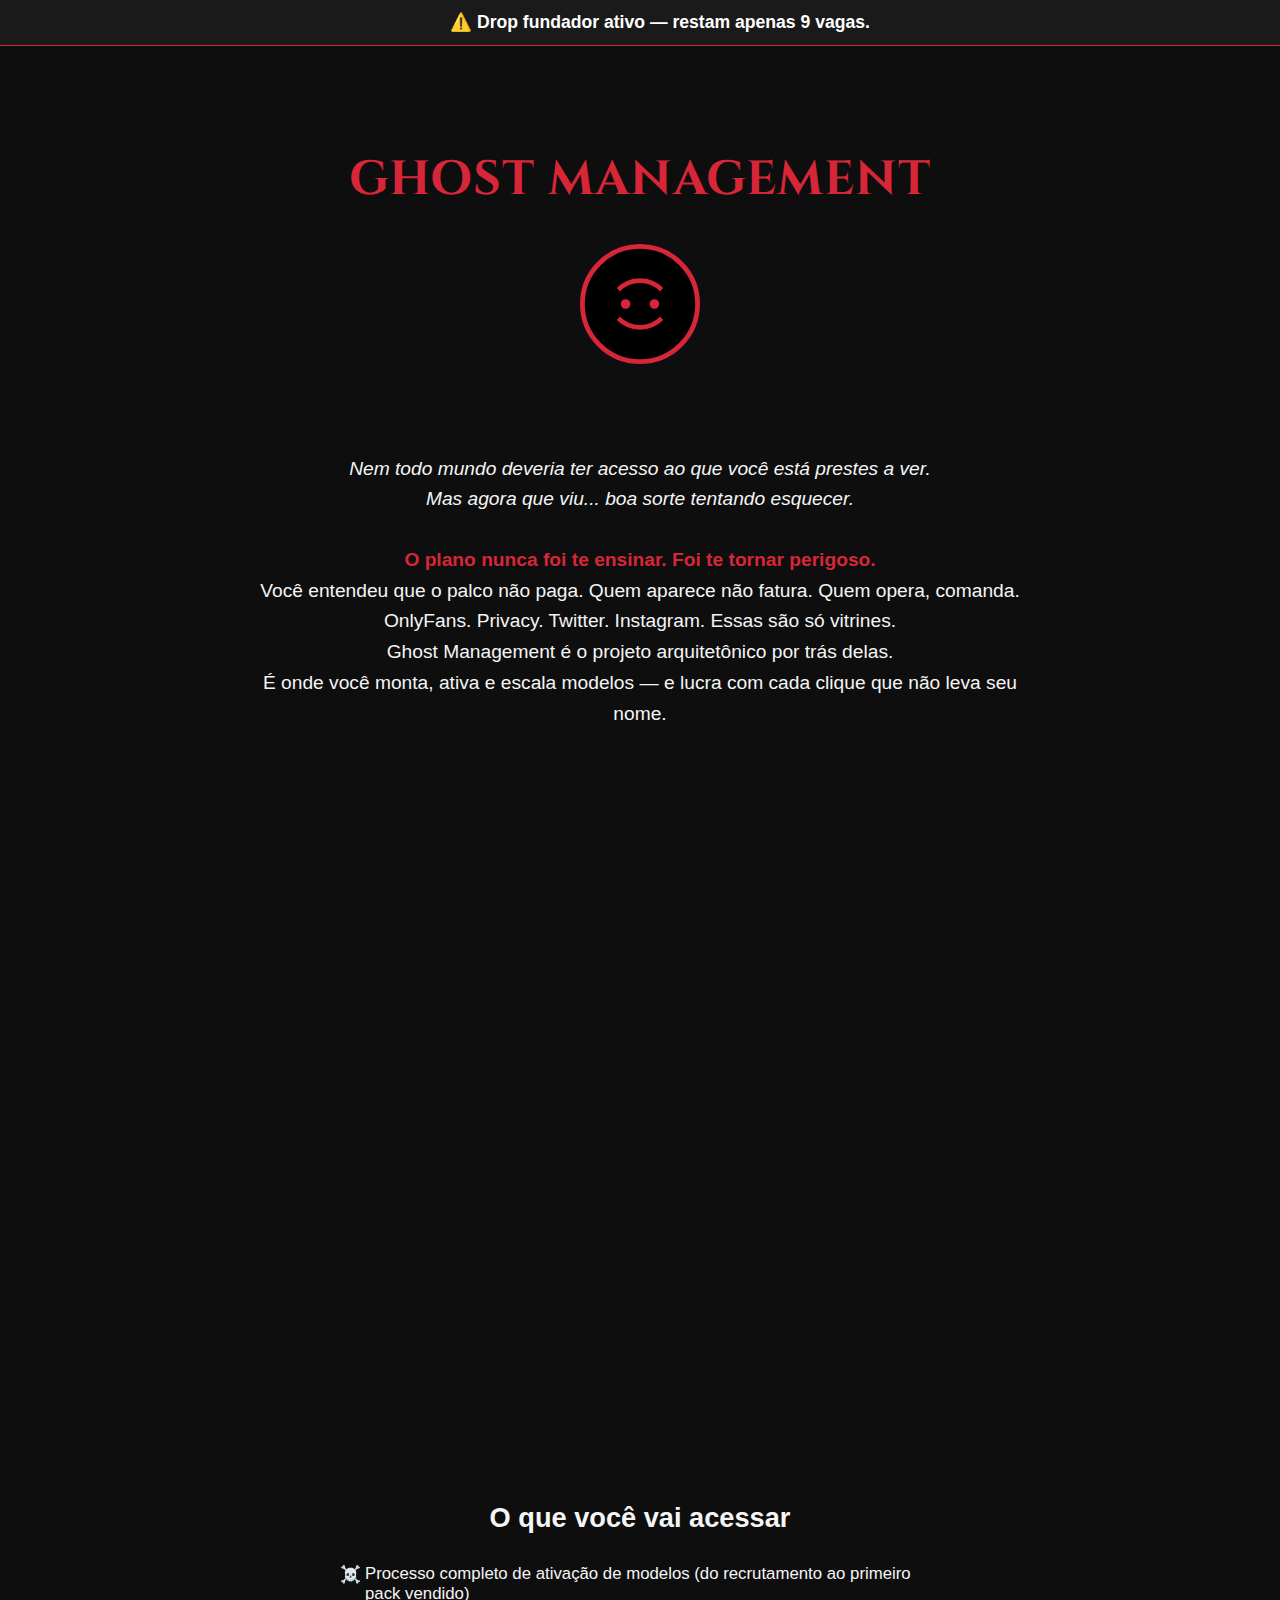
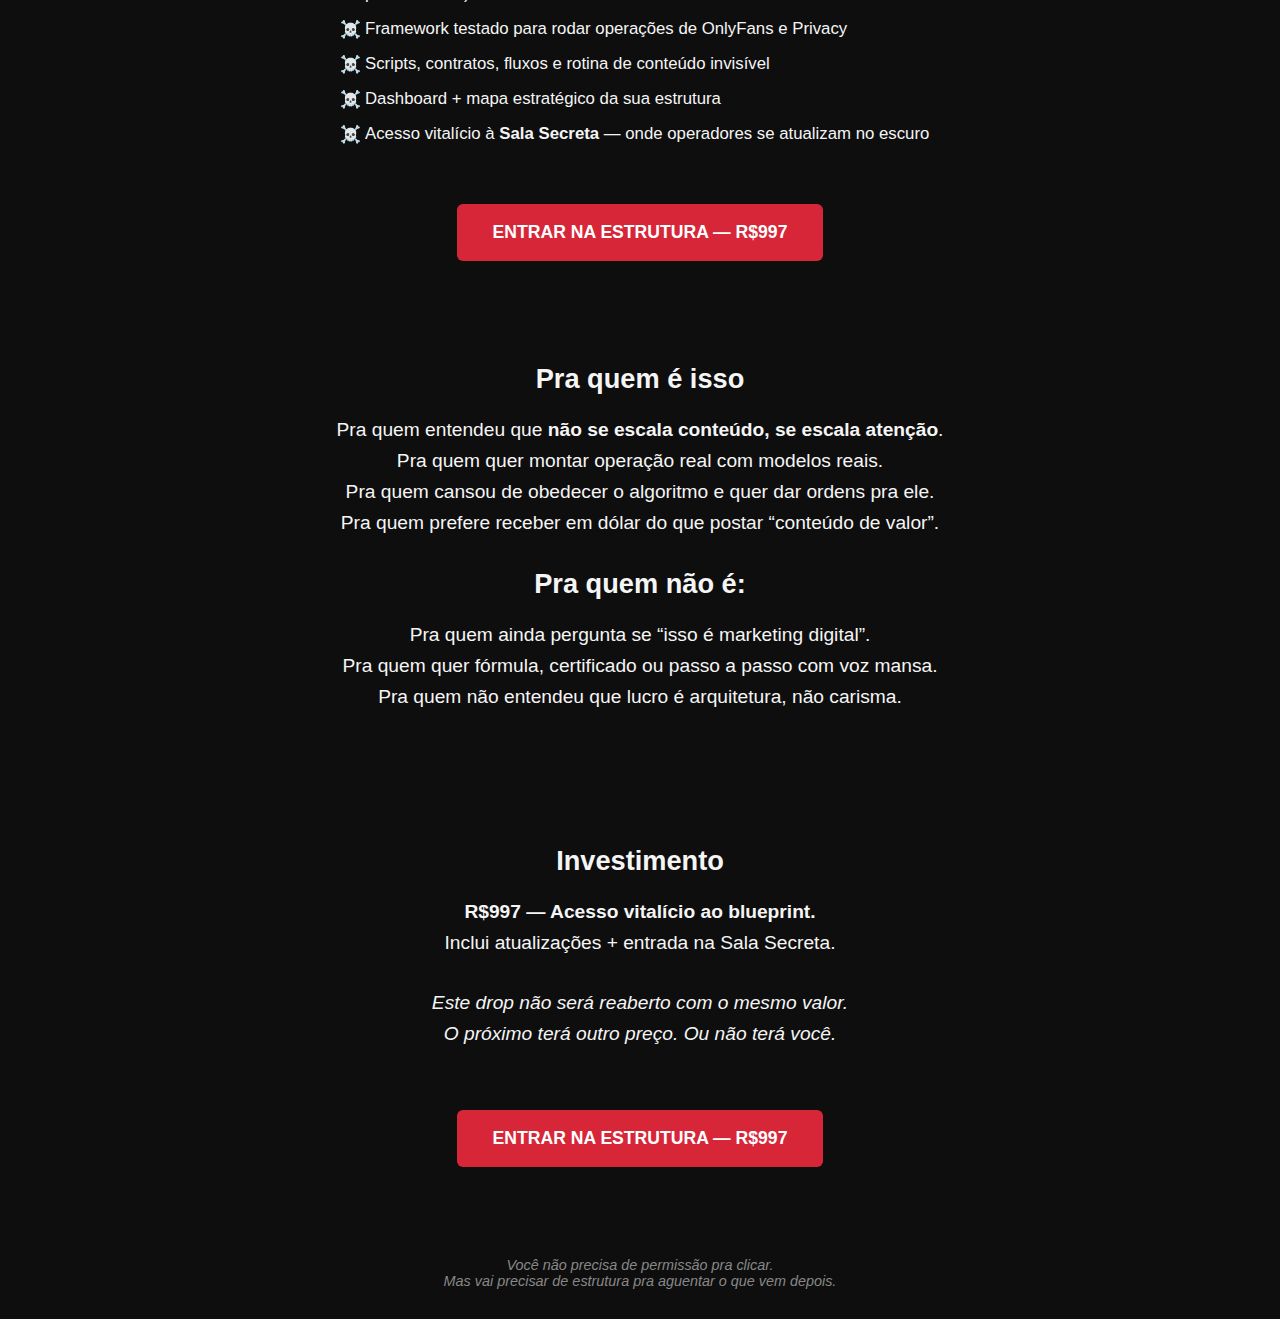
<file: Página Ghost 2/ghostestrutura.html>
<!DOCTYPE html>
<html lang="pt-BR">
<head>
  <meta charset="UTF-8">
  <meta name="viewport" content="width=device-width, initial-scale=1.0">
  <title>Ghost Management</title>
  <link href="https://fonts.googleapis.com/css2?family=Cinzel:wght@600&display=swap" rel="stylesheet">
  <link rel="stylesheet" href="style.css">
</head>
<body>

  <!-- ⚠️ Faixa de urgência fixa -->
  <div class="alert-top">
    ⚠️ Drop fundador ativo — restam apenas <strong>9 vagas</strong>.
  </div>

  <header>
    <h1>Ghost Management</h1>
    <div class="logo-wrapper">
        <svg class="logo-animated" viewBox="0 0 100 100" xmlns="http://www.w3.org/2000/svg">
          <circle cx="50" cy="50" r="48" stroke="#d72638" stroke-width="4"/>
          <path d="M32 38 C42 28, 58 28, 68 38" stroke="#d72638" stroke-width="4" fill="none"/>
          <path d="M32 62 C42 72, 58 72, 68 62" stroke="#d72638" stroke-width="4" fill="none"/>
          <circle class="eye eye-left" cx="38" cy="50" r="4" fill="#d72638"/>
          <circle class="eye eye-right" cx="62" cy="50" r="4" fill="#d72638"/>
        </svg>
      </div>                  
  </header>

  <section class="hero">
    <p><em>Nem todo mundo deveria ter acesso ao que você está prestes a ver.<br>
    Mas agora que viu... boa sorte tentando esquecer.</em></p>
    <p><span class="highlight">O plano nunca foi te ensinar. Foi te tornar perigoso.</span><br>
    Você entendeu que o palco não paga. Quem aparece não fatura. Quem opera, comanda.<br>
    OnlyFans. Privacy. Twitter. Instagram. Essas são só vitrines.<br>
    Ghost Management é o projeto arquitetônico por trás delas.<br>
    É onde você monta, ativa e escala modelos — e lucra com cada clique que não leva seu nome.</p>
  </section>

  <section class="section">
    <iframe class="video-embed" src="https://www.youtube.com/embed/VIDEO_ID_AQUI" frameborder="0" allowfullscreen></iframe>
  </section>

  <section class="section">
    <h2>O que você vai acessar</h2>
    <ul class="features">
      <li>Processo completo de ativação de modelos (do recrutamento ao primeiro pack vendido)</li>
      <li>Framework testado para rodar operações de OnlyFans e Privacy</li>
      <li>Scripts, contratos, fluxos e rotina de conteúdo invisível</li>
      <li>Dashboard + mapa estratégico da sua estrutura</li>
      <li>Acesso vitalício à <strong>Sala Secreta</strong> — onde operadores se atualizam no escuro</li>
    </ul>
    <a href="#" class="cta-button">ENTRAR NA ESTRUTURA — R$997</a>
  </section>

  <section class="section">
    <h2>Pra quem é isso</h2>
    <p>
      Pra quem entendeu que <strong>não se escala conteúdo, se escala atenção</strong>.<br>
      Pra quem quer montar operação real com modelos reais.<br>
      Pra quem cansou de obedecer o algoritmo e quer dar ordens pra ele.<br>
      Pra quem prefere receber em dólar do que postar “conteúdo de valor”.
    </p>

    <h2>Pra quem não é:</h2>
    <p>
      Pra quem ainda pergunta se “isso é marketing digital”.<br>
      Pra quem quer fórmula, certificado ou passo a passo com voz mansa.<br>
      Pra quem não entendeu que lucro é arquitetura, não carisma.
    </p>
  </section>

  <section class="section">
    <h2>Investimento</h2>
    <p>
      <strong>R$997 — Acesso vitalício ao blueprint.</strong><br>
      Inclui atualizações + entrada na Sala Secreta.
    </p>
    <p><em>Este drop não será reaberto com o mesmo valor.<br>
    O próximo terá outro preço. Ou não terá você.</em></p>
    <a href="#" class="cta-button">ENTRAR NA ESTRUTURA — R$997</a>
  </section>

  <footer>
    Você não precisa de permissão pra clicar.<br>
    Mas vai precisar de estrutura pra aguentar o que vem depois.
  </footer>
</body>
</html>
</file>
<file: Página Ghost 2/style.css>
/* FAIXA FIXA DE URGÊNCIA */
.alert-top {
    position: fixed;
    top: 0;
    left: 0;
    width: 100%;
    background-color: #1a1a1a;
    border-bottom: 1px solid #d72638;
    color: #fff;
    text-align: center;
    padding: 12px 20px;
    font-weight: bold;
    font-size: 1.1rem;
    z-index: 9999;
  }
  
  /* COMPENSAÇÃO DO TOPO PARA NÃO COBRIR O SITE */
  body {
    margin: 0;
    padding-top: 55px;
    background-color: #0e0e0e;
    color: #f5f5f5;
    font-family: 'Arial', sans-serif;
  }
  
  header {
    text-align: center;
    padding: 60px 20px 30px;
  }
  
  header h1 {
    font-family: 'Cinzel', serif;
    font-size: 3rem;
    color: #d72638;
    letter-spacing: 1px;
    text-transform: uppercase;
  }
  
  /* LOGO COM ANIMAÇÕES CORRETAS */
  .logo-wrapper {
    display: flex;
    justify-content: center;
    align-items: center;
    margin-top: 20px;
  }
  
  .logo-animated {
    width: 120px;
    height: auto;
    animation: ghostPulse 3s infinite ease-in-out, ghostRotate 60s linear infinite;
    transform-origin: center;
  }
  
  .eye {
    animation: blink 2.2s infinite ease-in-out;
    transform-origin: center;
  }
  
  .eye-left { animation-delay: 0s; }
  .eye-right { animation-delay: 1.1s; }
  
  @keyframes ghostPulse {
    0%, 100% { transform: scale(1); opacity: 1; }
    50% { transform: scale(1.05); opacity: 0.85; }
  }
  
  @keyframes ghostRotate {
    from { transform: rotate(0deg); }
    to { transform: rotate(360deg); }
  }
  
  @keyframes blink {
    0%, 90%, 100% { opacity: 1; }
    45%, 55% { opacity: 0; }
  }
  
  @media screen and (max-width: 768px) {
    .logo-animated {
      width: 80px;
    }
  }
  
  /* SEÇÕES PRINCIPAIS */
  .hero, .section {
    max-width: 800px;
    margin: 0 auto;
    padding: 40px 20px;
    text-align: center;
  }
  
  .hero p, .section p {
    font-size: 1.2rem;
    line-height: 1.6;
    margin-bottom: 30px;
  }
  
  .highlight {
    color: #d72638;
    font-weight: bold;
  }
  
  .section h2 {
    font-size: 1.7rem;
    margin-bottom: 20px;
  }
  
  ul.features {
    list-style: none;
    padding: 0;
    margin: 30px auto;
    max-width: 600px;
    text-align: left;
  }
  
  ul.features li {
    margin-bottom: 15px;
    padding-left: 25px;
    position: relative;
    font-size: 1.05rem;
  }
  
  ul.features li::before {
    content: "☠️";
    position: absolute;
    left: 0;
    color: #d72638;
  }
  
  .cta-button {
    display: inline-block;
    margin-top: 30px;
    padding: 18px 36px;
    font-size: 1.1rem;
    font-weight: bold;
    color: #fff;
    background-color: #d72638;
    border: none;
    border-radius: 6px;
    text-decoration: none;
    transition: 0.3s;
  }
  
  .cta-button:hover {
    background-color: #a81c2b;
  }
  
  footer {
    text-align: center;
    font-size: 0.9rem;
    color: #888;
    padding: 50px 20px 30px;
    font-style: italic;
  }
  
  .alert {
    background: #1a1a1a;
    border: 1px solid #d72638;
    max-width: 800px;
    margin: 40px auto;
    padding: 20px;
    text-align: center;
  }
  
  .alert p {
    font-size: 1.15rem;
    color: #fff;
  }
  
  .video-embed {
    width: 100%;
    max-width: 800px;
    height: 480px;
    display: block;
    margin: 40px auto;
    border: none;
  }
  
  /* 📱 Mobile tweaks */
  @media screen and (max-width: 768px) {
    header h1 {
      font-size: 1.8rem;
    }
  
    .hero p, .section p {
      font-size: 1rem;
    }
  
    .section h2 {
      font-size: 1.3rem;
    }
  
    ul.features li {
      font-size: 0.95rem;
    }
  
    .cta-button {
      font-size: 1rem;
      padding: 14px 28px;
    }
  
    .video-embed {
      height: 260px;
    }
  }
</file>
